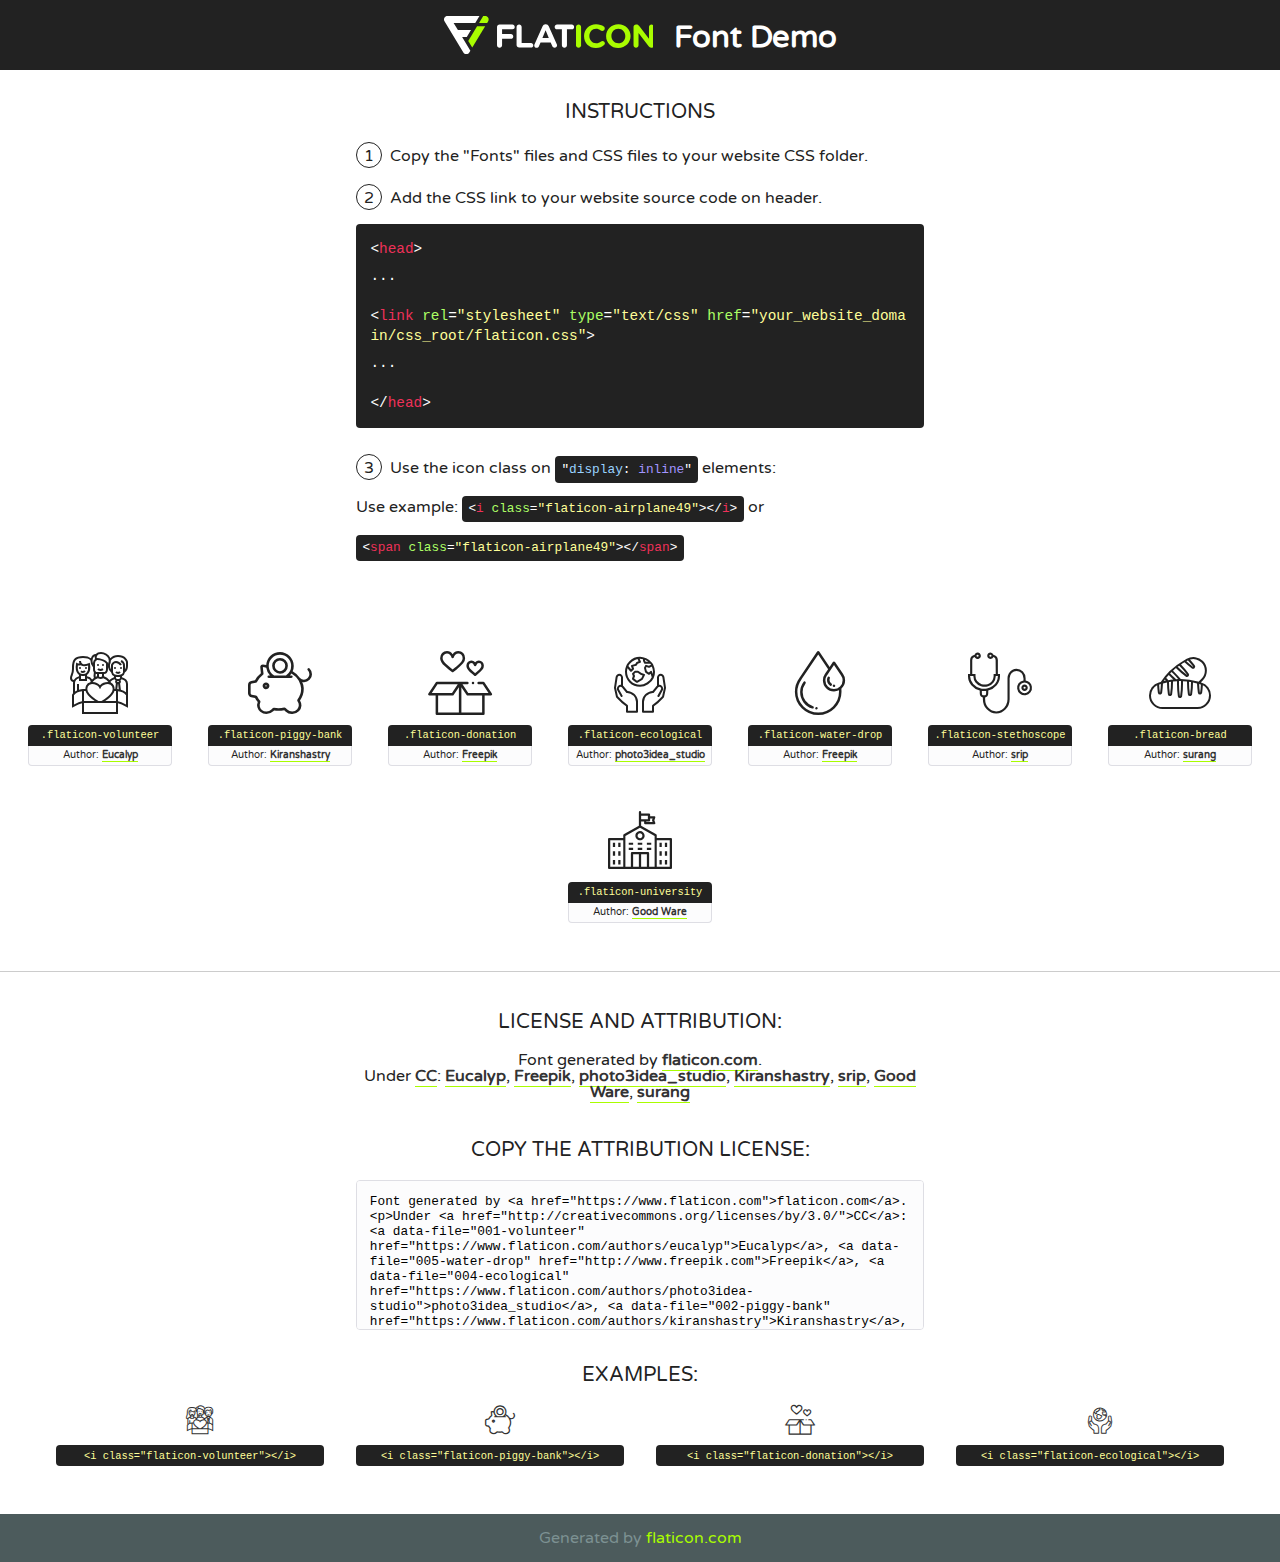
<file: public/fonts/flaticon/font/flaticon.html>
<!DOCTYPE html>
<!--
  Flaticon icon font: Flaticon
  Creation date: 19/07/2020 09:59
-->
<html>
<!DOCTYPE html>
<html>

<head>
    <title>Flaticon WebFont</title>
    <link href="http://fonts.googleapis.com/css?family=Varela+Round" rel="stylesheet" type="text/css" />
    <link rel="stylesheet" type="text/css" href="flaticon.css">
    <meta charset="UTF-8">
    <style>
    html, body, div, span, applet, object, iframe,
    h1, h2, h3, h4, h5, h6, p, blockquote, pre,
    a, abbr, acronym, address, big, cite, code,
    del, dfn, em, img, ins, kbd, q, s, samp,
    small, strike, strong, sub, sup, tt, var,
    b, u, i, center,
    dl, dt, dd, ol, ul, li,
    fieldset, form, label, legend,
    table, caption, tbody, tfoot, thead, tr, th, td,
    article, aside, canvas, details, embed, 
    figure, figcaption, footer, header, hgroup, 
    menu, nav, output, ruby, section, summary,
    time, mark, audio, video {
        margin: 0;
        padding: 0;
        border: 0;
        font-size: 100%;
        font: inherit;
        vertical-align: baseline;
    }
    /* HTML5 display-role reset for older browsers */
    article, aside, details, figcaption, figure, 
    footer, header, hgroup, menu, nav, section {
        display: block;
    }
    body {
        line-height: 1;
    }
    ol, ul {
        list-style: none;
    }
    blockquote, q {
        quotes: none;
    }
    blockquote:before, blockquote:after,
    q:before, q:after {
        content: '';
        content: none;
    }
    table {
        border-collapse: collapse;
        border-spacing: 0;
    }
    body {
        font-family: 'Varela Round', Helvetica, Arial, sans-serif;
        font-size: 16px;
        color: #222;
    }
    a {
        color: #333;
        border-bottom: 1px solid #a9fd00;
        font-weight: bold;
        text-decoration: none;
    }
    * {
        -moz-box-sizing: border-box;
        -webkit-box-sizing: border-box;
        box-sizing: border-box;
        margin: 0;
        padding: 0;
    }
    [class^="flaticon-"]:before, [class*=" flaticon-"]:before, [class^="flaticon-"]:after, [class*=" flaticon-"]:after {
        font-family: Flaticon;
        font-size: 30px;
        font-style: normal;
        margin-left: 20px;
        color: #333;
    }
    .wrapper {
        max-width: 600px;
        margin: auto;
        padding: 0 1em;
    }
    .title {
        font-size: 1.25em;
        text-align: center;
        margin-bottom: 1em;
        text-transform: uppercase;
    }
    header {
        text-align: center;
        background-color: #222;
        color: #fff;
        padding: 1em;
    }
    header .logo {
        width: 210px;
        height: 38px;
        display: inline-block;
        vertical-align: middle;
        margin-right: 1em;
        border: none;
    }
    header strong {
        font-size: 1.95em;
        font-weight: bold;
        vertical-align: middle;
        margin-top: 5px;
        display: inline-block;
    }
    .demo {
        margin: 2em auto;
        line-height: 1.25em;
    }
    .demo ul li {
        margin-bottom: 1em;
    }
    .demo ul li .num {
        color: #222;
        border-radius: 20px;
        display: inline-block;
        width: 26px;
        padding: 3px;
        height: 26px;
        text-align: center;
        margin-right: 0.5em;
        border: 1px solid #222;
    }
    .demo ul li code {
        background-color: #222;
        border-radius: 4px;
        padding: 0.25em 0.5em;
        display: inline-block;
        color: #fff;
        font-family: Consolas,Monaco,Lucida Console,Liberation Mono,DejaVu Sans Mono,Bitstream Vera Sans Mono,Courier New, monospace;
        font-weight: lighter;
        margin-top: 1em;
        font-size: 0.8em;
        word-break: break-all;
    }
    .demo ul li code.big {
        padding: 1em;
        font-size: 0.9em;
    }
    .demo ul li code .red {
        color: #EF3159;
    }
    .demo ul li code .green {
        color: #ACFF65;
    }
    .demo ul li code .yellow {
        color: #FFFF99;
    }
    .demo ul li code .blue {
        color: #99D3FF;
    }
    .demo ul li code .purple {
        color: #A295FF;
    }
    .demo ul li code .dots {
        margin-top: 0.5em;
        display: block;
    }
    #glyphs {
        border-bottom: 1px solid #ccc;
        padding: 2em 0;
        text-align: center;
    }
    .glyph {
        display: inline-block;
        width: 9em;
        margin: 1em;
        text-align: center;
        vertical-align: top;
        background: #FFF;
    }
    .glyph .glyph-icon {
        padding: 10px;
        display: block;
        font-family:"Flaticon";
        font-size: 64px;
        line-height: 1;
    }
    .glyph .glyph-icon:before {
        font-size: 64px;
        color: #222;
        margin-left: 0;
    }
    .class-name {
        font-size: 0.65em;
        background-color: #222;
        color: #fff;
        border-radius: 4px 4px 0 0;
        padding: 0.5em;
        color: #FFFF99;
        font-family: Consolas,Monaco,Lucida Console,Liberation Mono,DejaVu Sans Mono,Bitstream Vera Sans Mono,Courier New, monospace;
    }
    .author-name {
        font-size: 0.6em;
        background-color: #fcfcfd;
        border: 1px solid #DEDEE4;
        border-top: 0;
        border-radius: 0 0 4px 4px;
        padding: 0.5em;
    }
    .class-name:last-child {
        font-size: 10px;
        color:#888;
    }
    .class-name:last-child a {
        font-size: 10px;
        color:#555;
    }
    .class-name:last-child a:hover {
        color:#a9fd00;
    }
    .glyph > input {
        display: block;
        width: 100px;
        margin: 5px auto;
        text-align: center;
        font-size: 12px;
        cursor: text;
    }
    .glyph > input.icon-input {
        font-family:"Flaticon";
        font-size: 16px;
        margin-bottom: 10px;
    }
    .attribution .title {
        margin-top: 2em;
    }
    .attribution textarea {
        background-color: #fcfcfd;
        padding: 1em;
        border: none;
        box-shadow: none;
        border: 1px solid #DEDEE4;
        border-radius: 4px;
        resize: none;
        width: 100%;
        height: 150px;
        font-size: 0.8em;
        font-family: Consolas,Monaco,Lucida Console,Liberation Mono,DejaVu Sans Mono,Bitstream Vera Sans Mono,Courier New, monospace;
        -webkit-appearance: none;
    }
    .iconsuse {
        margin: 2em auto;
        text-align: center;
        max-width: 1200px;
    }
    .iconsuse:after {
        content: '';
        display: table;
        clear: both;
    }
    .iconsuse .image {
        float: left;
        width: 25%;
        padding: 0 1em;
    }
    .iconsuse .image p {
        margin-bottom: 1em;
    }
    .iconsuse .image span {
        display: block;
        font-size: 0.65em;
        background-color: #222;
        color: #fff;
        border-radius: 4px;
        padding: 0.5em;
        color: #FFFF99;
        margin-top: 1em;
        font-family: Consolas,Monaco,Lucida Console,Liberation Mono,DejaVu Sans Mono,Bitstream Vera Sans Mono,Courier New, monospace;
    }
    #footer {
        text-align: center;
        background-color: #4C5B5C;
        color: #7c9192;
        padding: 1em;
    }
    #footer a {
        border: none;
        color: #a9fd00;
        font-weight: normal;
    }
    @media (max-width: 960px) {
        .iconsuse .image {
            width: 50%;
        }
    }
    @media (max-width: 560px) {
        .iconsuse .image {
            width: 100%;
        }
    }
    </style>
</head>

<body class="characters-off">

    <header>
        <a href="https://www.flaticon.com" target="_blank" class="logo">
            <svg version="1.1" xmlns="http://www.w3.org/2000/svg" xmlns:xlink="http://www.w3.org/1999/xlink" xmlns:a="http://ns.adobe.com/AdobeSVGViewerExtensions/3.0/" viewBox="0 0 560.875 102.036" enable-background="new 0 0 560.875 102.036" xml:space="preserve">
                <defs>
                </defs>
                <g>
                    <g class="letters">
                        <path fill="#ffffff" d="M141.596,29.675c0-3.777,2.985-6.767,6.764-6.767h34.438c3.426,0,6.15,2.728,6.15,6.15
                        c0,3.43-2.724,6.149-6.15,6.149h-27.674v13.091h23.719c3.429,0,6.151,2.724,6.151,6.15c0,3.43-2.723,6.149-6.151,6.149h-23.719
                        v17.574c0,3.773-2.986,6.761-6.764,6.761c-3.779,0-6.764-2.989-6.764-6.761V29.675z"></path>
                        <path fill="#ffffff" d="M193.844,29.149c0-3.781,2.985-6.767,6.764-6.767c3.776,0,6.763,2.985,6.763,6.767v42.957h25.039
                        c3.426,0,6.149,2.726,6.149,6.153c0,3.425-2.723,6.15-6.149,6.15h-31.802c-3.779,0-6.764-2.986-6.764-6.768V29.149z"></path>
                        <path fill="#ffffff" d="M241.891,75.71l21.438-48.407c1.492-3.341,4.215-5.357,7.906-5.357h0.792
                        c3.686,0,6.323,2.017,7.815,5.357l21.439,48.407c0.436,0.967,0.701,1.845,0.701,2.723c0,3.602-2.809,6.501-6.414,6.501
                        c-3.161,0-5.269-1.845-6.499-4.655l-4.132-9.661h-27.059l-4.301,10.102c-1.144,2.631-3.426,4.214-6.237,4.214
                        c-3.517,0-6.24-2.81-6.24-6.325C241.1,77.64,241.451,76.677,241.891,75.71z M279.932,58.666l-8.521-20.297l-8.526,20.297H279.932
                        z"></path>
                        <path fill="#ffffff" d="M314.864,35.387H301.86c-3.429,0-6.239-2.813-6.239-6.238c0-3.429,2.811-6.24,6.239-6.24h39.533
                        c3.426,0,6.237,2.811,6.237,6.24c0,3.425-2.811,6.238-6.237,6.238h-13.001v42.785c0,3.773-2.99,6.761-6.764,6.761
                        c-3.779,0-6.764-2.989-6.764-6.761V35.387z"></path>
                        <path fill="#A9FD00" d="M352.615,29.149c0-3.781,2.985-6.767,6.767-6.767c3.774,0,6.761,2.985,6.761,6.767v49.024
                        c0,3.773-2.987,6.761-6.761,6.761c-3.781,0-6.767-2.989-6.767-6.761V29.149z"></path>
                        <path fill="#A9FD00" d="M374.132,53.836v-0.179c0-17.481,13.178-31.801,32.065-31.801c9.22,0,15.459,2.458,20.557,6.238
                        c1.402,1.054,2.637,2.985,2.637,5.357c0,3.692-2.985,6.59-6.681,6.59c-1.845,0-3.071-0.702-4.044-1.319
                        c-3.776-2.813-7.729-4.393-12.562-4.393c-10.364,0-17.831,8.611-17.831,19.154v0.173c0,10.542,7.291,19.329,17.831,19.329
                        c5.715,0,9.492-1.756,13.359-4.834c1.049-0.874,2.458-1.491,4.039-1.491c3.429,0,6.325,2.813,6.325,6.236
                        c0,2.106-1.056,3.78-2.282,4.834c-5.539,4.834-12.036,7.733-21.878,7.733C387.572,85.464,374.132,71.493,374.132,53.836z"></path>
                        <path fill="#A9FD00" d="M433.009,53.836v-0.179c0-17.481,13.79-31.801,32.766-31.801c18.981,0,32.592,14.143,32.592,31.628v0.173
                        c0,17.483-13.785,31.807-32.769,31.807C446.625,85.464,433.009,71.32,433.009,53.836z M484.224,53.836v-0.179
                        c0-10.539-7.725-19.326-18.626-19.326c-10.893,0-18.449,8.611-18.449,19.154v0.173c0,10.542,7.73,19.329,18.626,19.329
                        C476.676,72.986,484.224,64.378,484.224,53.836z"></path>
                        <path fill="#A9FD00" d="M506.233,29.321c0-3.774,2.99-6.763,6.767-6.763h1.401c3.252,0,5.183,1.583,7.029,3.953l26.093,34.265
                        V29.059c0-3.692,2.99-6.677,6.681-6.677c3.683,0,6.671,2.985,6.671,6.677v48.934c0,3.78-2.987,6.765-6.764,6.765h-0.436
                        c-3.257,0-5.188-1.581-7.034-3.953l-27.056-35.492v32.944c0,3.687-2.985,6.676-6.678,6.676c-3.683,0-6.673-2.989-6.673-6.676
                        V29.321z"></path>
                    </g>
                    <g class="insignia">
                        <path fill="#ffffff" d="M48.372,56.137h12.517l11.156-18.537H37.186L25.688,18.539h57.825L94.668,0H9.271
                        C5.925,0,2.842,1.801,1.198,4.716c-1.644,2.907-1.593,6.482,0.134,9.343l50.38,83.501c1.678,2.781,4.689,4.476,7.938,4.476
                        c3.246,0,6.257-1.695,7.935-4.476l2.898-4.804L48.372,56.137z"></path>
                        <g class="i">
                            <path fill="#A9FD00" d="M93.575,18.539h0.031v0.004l21.652,0.004l2.705-4.488c1.727-2.861,1.778-6.436,0.133-9.343
                            C116.454,1.801,113.371,0,110.026,0h-5.294L93.575,18.539z"></path>
                            <polygon fill="#A9FD00" points="88.291,27.356 64.725,66.486 75.519,84.404 109.942,27.356"></polygon>
                        </g>
                    </g>
                </g>
            </svg>
        </a>
        <strong>Font Demo</strong>
    </header>


    <section class="demo wrapper">

        <p class="title">Instructions</p>

        <ul>
            <li>
                <span class="num">1</span>Copy the "Fonts" files and CSS files to your website CSS folder.
            </li>
            <li>
                <span class="num">2</span>Add the CSS link to your website source code on header.
                <code class="big">
                    &lt;<span class="red">head</span>&gt;
                    <br/><span class="dots">...</span>
                    <br/>&lt;<span class="red">link</span> <span class="green">rel</span>=<span class="yellow">"stylesheet"</span> <span class="green">type</span>=<span class="yellow">"text/css"</span> <span class="green">href</span>=<span class="yellow">"your_website_domain/css_root/flaticon.css"</span>&gt;
                    <br/><span class="dots">...</span>
                    <br/>&lt;/<span class="red">head</span>&gt;
                </code>
            </li>

            <li>
                <p>
                    <span class="num">3</span>Use the icon class on <code>"<span class="blue">display</span>:<span class="purple"> inline</span>"</code> elements:
                    <br />
                    Use example: <code>&lt;<span class="red">i</span> <span class="green">class</span>=<span class="yellow">&quot;flaticon-airplane49&quot;</span>&gt;&lt;/<span class="red">i</span>&gt;</code> or <code>&lt;<span class="red">span</span> <span class="green">class</span>=<span class="yellow">&quot;flaticon-airplane49&quot;</span>&gt;&lt;/<span class="red">span</span>&gt;</code>
            </li>
        </ul>

    </section>




   <section id="glyphs">          
    
      
        <div class="glyph"><div class="glyph-icon flaticon-volunteer"></div>
            <div class="class-name">.flaticon-volunteer</div>
            <div class="author-name">Author: <a data-file="001-volunteer" href="https://www.flaticon.com/authors/eucalyp">Eucalyp</a> </div> 
        </div>        
        
        <div class="glyph"><div class="glyph-icon flaticon-piggy-bank"></div>
            <div class="class-name">.flaticon-piggy-bank</div>
            <div class="author-name">Author: <a data-file="002-piggy-bank" href="https://www.flaticon.com/authors/kiranshastry">Kiranshastry</a> </div> 
        </div>        
        
        <div class="glyph"><div class="glyph-icon flaticon-donation"></div>
            <div class="class-name">.flaticon-donation</div>
            <div class="author-name">Author: <a data-file="003-donation" href="http://www.freepik.com">Freepik</a> </div> 
        </div>        
        
        <div class="glyph"><div class="glyph-icon flaticon-ecological"></div>
            <div class="class-name">.flaticon-ecological</div>
            <div class="author-name">Author: <a data-file="004-ecological" href="https://www.flaticon.com/authors/photo3idea-studio">photo3idea_studio</a> </div> 
        </div>        
        
        <div class="glyph"><div class="glyph-icon flaticon-water-drop"></div>
            <div class="class-name">.flaticon-water-drop</div>
            <div class="author-name">Author: <a data-file="005-water-drop" href="http://www.freepik.com">Freepik</a> </div> 
        </div>        
        
        <div class="glyph"><div class="glyph-icon flaticon-stethoscope"></div>
            <div class="class-name">.flaticon-stethoscope</div>
            <div class="author-name">Author: <a data-file="006-stethoscope" href="https://www.flaticon.com/authors/srip">srip</a> </div> 
        </div>        
        
        <div class="glyph"><div class="glyph-icon flaticon-bread"></div>
            <div class="class-name">.flaticon-bread</div>
            <div class="author-name">Author: <a data-file="007-bread" href="https://www.flaticon.com/authors/surang">surang</a> </div> 
        </div>        
        
        <div class="glyph"><div class="glyph-icon flaticon-university"></div>
            <div class="class-name">.flaticon-university</div>
            <div class="author-name">Author: <a data-file="008-university" href="https://www.flaticon.com/authors/good-ware">Good Ware</a> </div> 
        </div>        
        

    </section>



    <section class="attribution wrapper"   style="text-align:center;">

      <div class="title">License and attribution:</div><div class="attrDiv">Font generated by <a href="https://www.flaticon.com">flaticon.com</a>. <div><p>Under <a href="http://creativecommons.org/licenses/by/3.0/">CC</a>: <a data-file="001-volunteer" href="https://www.flaticon.com/authors/eucalyp">Eucalyp</a>, <a data-file="005-water-drop" href="http://www.freepik.com">Freepik</a>, <a data-file="004-ecological" href="https://www.flaticon.com/authors/photo3idea-studio">photo3idea_studio</a>, <a data-file="002-piggy-bank" href="https://www.flaticon.com/authors/kiranshastry">Kiranshastry</a>, <a data-file="006-stethoscope" href="https://www.flaticon.com/authors/srip">srip</a>, <a data-file="008-university" href="https://www.flaticon.com/authors/good-ware">Good Ware</a>, <a data-file="007-bread" href="https://www.flaticon.com/authors/surang">surang</a></p>  </div>
      </div>
      <div class="title">Copy the Attribution License:</div>

    <textarea onclick="this.focus();this.select();">Font generated by &lt;a href=&quot;https://www.flaticon.com&quot;&gt;flaticon.com&lt;/a&gt;. <p>Under <a href="http://creativecommons.org/licenses/by/3.0/">CC</a>: <a data-file="001-volunteer" href="https://www.flaticon.com/authors/eucalyp">Eucalyp</a>, <a data-file="005-water-drop" href="http://www.freepik.com">Freepik</a>, <a data-file="004-ecological" href="https://www.flaticon.com/authors/photo3idea-studio">photo3idea_studio</a>, <a data-file="002-piggy-bank" href="https://www.flaticon.com/authors/kiranshastry">Kiranshastry</a>, <a data-file="006-stethoscope" href="https://www.flaticon.com/authors/srip">srip</a>, <a data-file="008-university" href="https://www.flaticon.com/authors/good-ware">Good Ware</a>, <a data-file="007-bread" href="https://www.flaticon.com/authors/surang">surang</a></p>  
     </textarea>

    </section>

    <section class="iconsuse">

          <div class="title">Examples:</div>            
             
            <div class="image">
                <p>
                    <i class="glyph-icon flaticon-volunteer"></i> 
                    <span>&lt;i class=&quot;flaticon-volunteer&quot;&gt;&lt;/i&gt;</span>
                </p>
            </div>
            
            <div class="image">
                <p>
                    <i class="glyph-icon flaticon-piggy-bank"></i> 
                    <span>&lt;i class=&quot;flaticon-piggy-bank&quot;&gt;&lt;/i&gt;</span>
                </p>
            </div>
            
            <div class="image">
                <p>
                    <i class="glyph-icon flaticon-donation"></i> 
                    <span>&lt;i class=&quot;flaticon-donation&quot;&gt;&lt;/i&gt;</span>
                </p>
            </div>
            
            <div class="image">
                <p>
                    <i class="glyph-icon flaticon-ecological"></i> 
                    <span>&lt;i class=&quot;flaticon-ecological&quot;&gt;&lt;/i&gt;</span>
                </p>
            </div>
                       
        </div>
                            
    </section>

<div id="footer">
    <div>Generated by <a href="https://www.flaticon.com">flaticon.com</a>
    </div>
</div>



</body>
</html>
</file>
<file: public/fonts/flaticon/font/flaticon.css>
/*
  	Flaticon icon font: Flaticon
  	Creation date: 19/07/2020 09:59
  	*/

@font-face {
  font-family: "Flaticon";
  src: url("./Flaticon.eot");
  src: url("./Flaticon.eot?#iefix") format("embedded-opentype"),
       url("./Flaticon.woff2") format("woff2"),
       url("./Flaticon.woff") format("woff"),
       url("./Flaticon.ttf") format("truetype"),
       url("./Flaticon.svg#Flaticon") format("svg");
  font-weight: normal;
  font-style: normal;
}

@media screen and (-webkit-min-device-pixel-ratio:0) {
  @font-face {
    font-family: "Flaticon";
    src: url("./Flaticon.svg#Flaticon") format("svg");
  }
}

[class^="flaticon-"]:before, [class*=" flaticon-"]:before,
[class^="flaticon-"]:after, [class*=" flaticon-"]:after {   
  font-family: Flaticon;
        font-size: 20px;
font-style: normal;
margin-left: 20px;
}

.flaticon-volunteer:before { content: "\f100"; }
.flaticon-piggy-bank:before { content: "\f101"; }
.flaticon-donation:before { content: "\f102"; }
.flaticon-ecological:before { content: "\f103"; }
.flaticon-water-drop:before { content: "\f104"; }
.flaticon-stethoscope:before { content: "\f105"; }
.flaticon-bread:before { content: "\f106"; }
.flaticon-university:before { content: "\f107"; }
</file>
